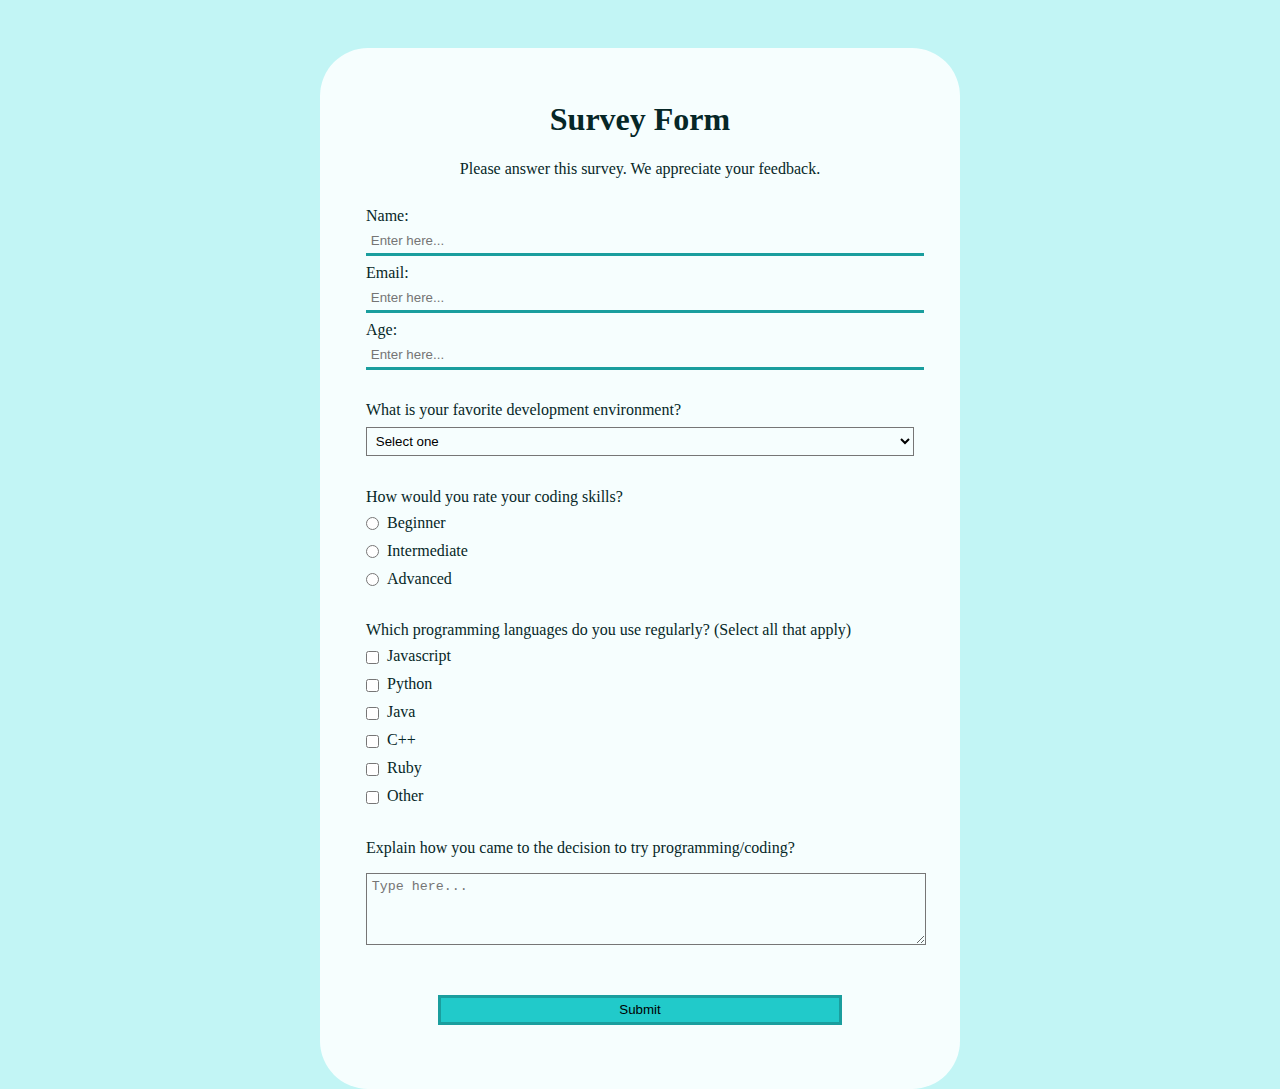
<file: freeCodeCamp/build-a-survey-form/index.html>
<!DOCTYPE html>
<html lang="en">
  <head>
    <meta charset="utf-8">
    <meta viewport="width=device-width" content="width=device-width, initial-scale=1.0">
    <title>Survey Form</title>
    <link rel="stylesheet" href="styles.css">
  </head>
  <body>
    <main>
      <h1 id="title">Survey Form</h1>
      <p id="description">Please answer this survey. We appreciate your feedback.</p>
      <form id="survey-form">
        <fieldset>
          <!-- <legend>Personal Information</legend> -->
          <label id="name-label" for="name">Name: <input id="name" type="text" placeholder="Enter here..." required></label>
          <label id="email-label" for="email">Email: <input id="email" type="email" placeholder="Enter here..." required></label>
          <label id="number-label" for="number">Age: <input id="number" type="number" min="13" max="120" placeholder="Enter here..."></label>
        </fieldset>
        <fieldset>
          <label id="preferred-development-environment-label" for="dropdown">What is your favorite development environment?
            <select id="dropdown" name="preferred-development-environment">
              <option value="">Select one</option>
              <option value="visual-studio-code">Visual Studio Code</option>
              <option value="sublime-text">Sublime Text</option>
              <option value="atom">Atom</option>
              <option value="eclipse">Eclipse</option>
              <option value="other">Other</option>
            </select>
          </label>
          </fieldset>
          <fieldset>
          <label id="skill-rating-label" for="skill-rating">How would you rate your coding skills?
            <label for="beginner"><input type="radio" id="beginner" name="skill-rating" value="beginner">Beginner</label>
            <label for="intermediate"><input type="radio" id="intermediate" name="skill-rating" value="intermediate">Intermediate</label>
            <label for="advanced"><input type="radio" id="advanced" name="skill-rating" value="advanced">Advanced</label>
          </label>
        </fieldset>
        <fieldset>
          
          <label for="preferred-language" name="preferred-language-label">Which programming languages do you use regularly? (Select all that apply)
            <label for="javascript"><input type="checkbox" id="javascript" name="javascript" value="javascript">Javascript</label>
            <label for="python"><input type="checkbox" id="python" name="python" value="python">Python</label>
            <label for="java"><input type="checkbox" id="java" name="java" value="java">Java</label>
            <label for="c++"><input type="checkbox" id="c++" name="c++" value="c++">C++</label>
            <label for="ruby"><input type="checkbox" id="ruby" name="ruby" value="ruby">Ruby</label>
            <label for="other"><input type="checkbox" id="other" name="other" value="other">Other</label>
          </label>
        </fieldset>
        <fieldset>
          <label for="explanation">Explain how you came to the decision to try programming/coding?<textarea placeholder="Type here..." id="explanation" name="explanation" rows="4" cols="50"></textarea>
          </label>
        </fieldset>
        <input type="submit" value="Submit" id="submit">
      </form>
    </main>
  </body>
</html>
</file>
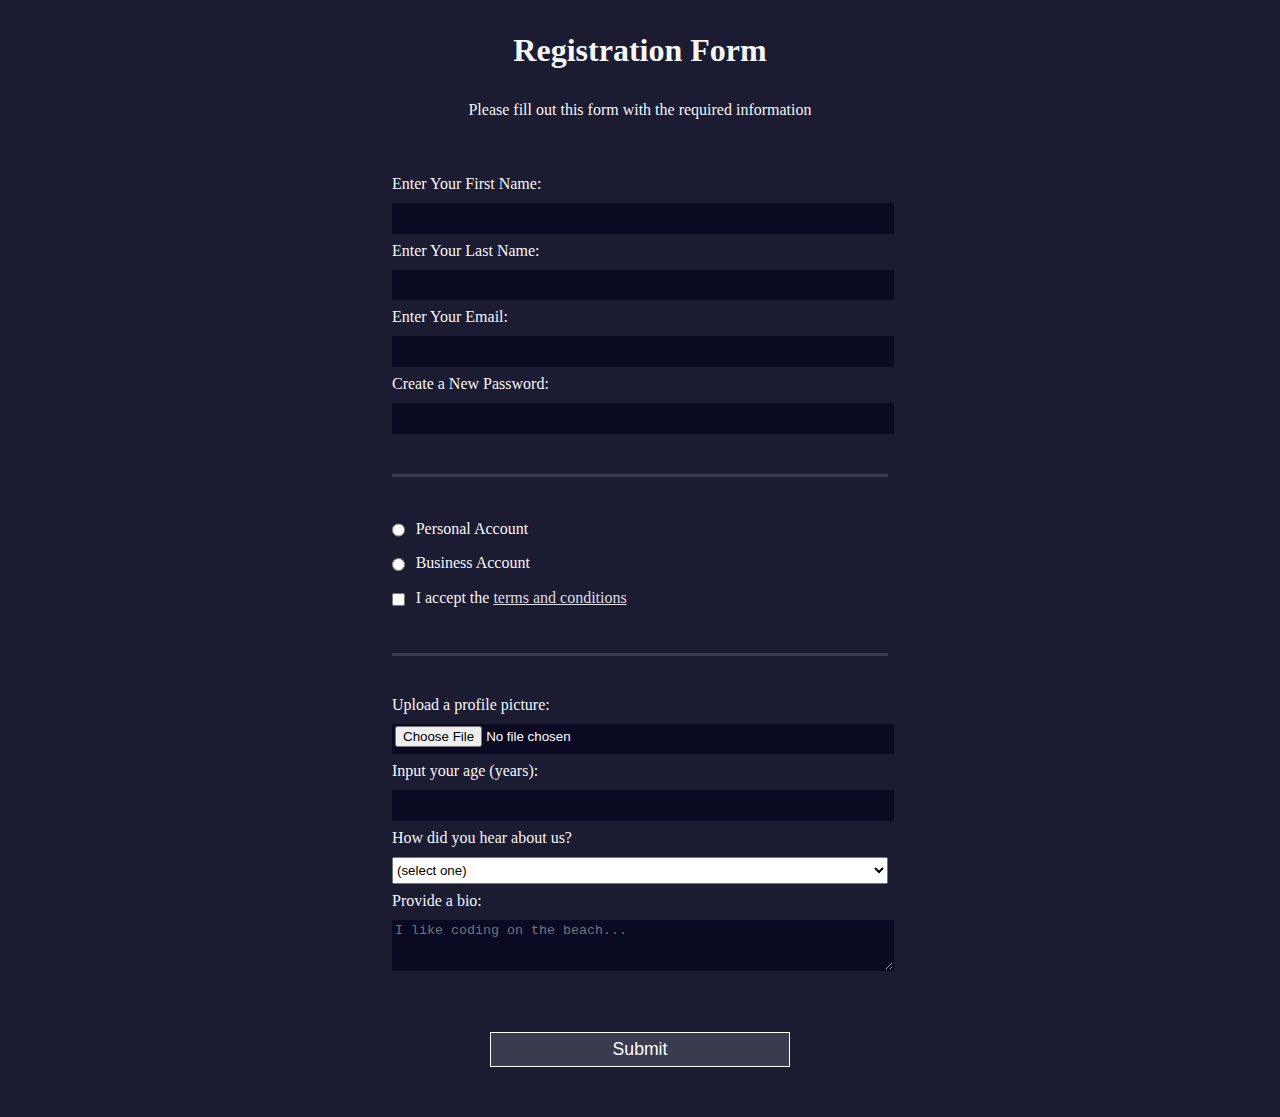
<file: freeCodeCamp/survery form example from freeCodeCamp/index.html>
<!DOCTYPE html>
<html lang="en">
  <head>
    <meta charset="UTF-8">
    <title>Registration Form</title>
    <link rel="stylesheet" href="styles.css" />
  </head>
  <body>
    <h1>Registration Form</h1>
    <p>Please fill out this form with the required information</p>
    <form method="post" action='https://register-demo.freecodecamp.org'>
      <fieldset>
        <label for="first-name">Enter Your First Name: <input id="first-name" name="first-name" type="text" required /></label>
        <label for="last-name">Enter Your Last Name: <input id="last-name" name="last-name" type="text" required /></label>
        <label for="email">Enter Your Email: <input id="email" name="email" type="email" required /></label>
        <label for="new-password">Create a New Password: <input id="new-password" name="new-password" type="password" pattern="[a-z0-5]{8,}" required /></label>
      </fieldset>
      <fieldset>
        <label for="personal-account"><input id="personal-account" type="radio" name="account-type" class="inline" /> Personal Account</label>
        <label for="business-account"><input id="business-account" type="radio" name="account-type" class="inline" /> Business Account</label>
        <label for="terms-and-conditions">
          <input id="terms-and-conditions" type="checkbox" required name="terms-and-conditions" class="inline" /> I accept the <a href="https://www.freecodecamp.org/news/terms-of-service/">terms and conditions</a>
        </label>
      </fieldset>
      <fieldset>
        <label for="profile-picture">Upload a profile picture: <input id="profile-picture" type="file" name="file" /></label>
        <label for="age">Input your age (years): <input id="age" type="number" name="age" min="13" max="120" /></label>
        <label for="referrer">How did you hear about us?
          <select id="referrer" name="referrer">
            <option value="">(select one)</option>
            <option value="1">freeCodeCamp News</option>
            <option value="2">freeCodeCamp YouTube Channel</option>
            <option value="3">freeCodeCamp Forum</option>
            <option value="4">Other</option>
          </select>
        </label>
        <label for="bio">Provide a bio:
          <textarea id="bio" name="bio" rows="3" cols="30" placeholder="I like coding on the beach..."></textarea>
        </label>
      </fieldset>
      <input type="submit" value="Submit" />
    </form>
  </body>
</html>
</file>
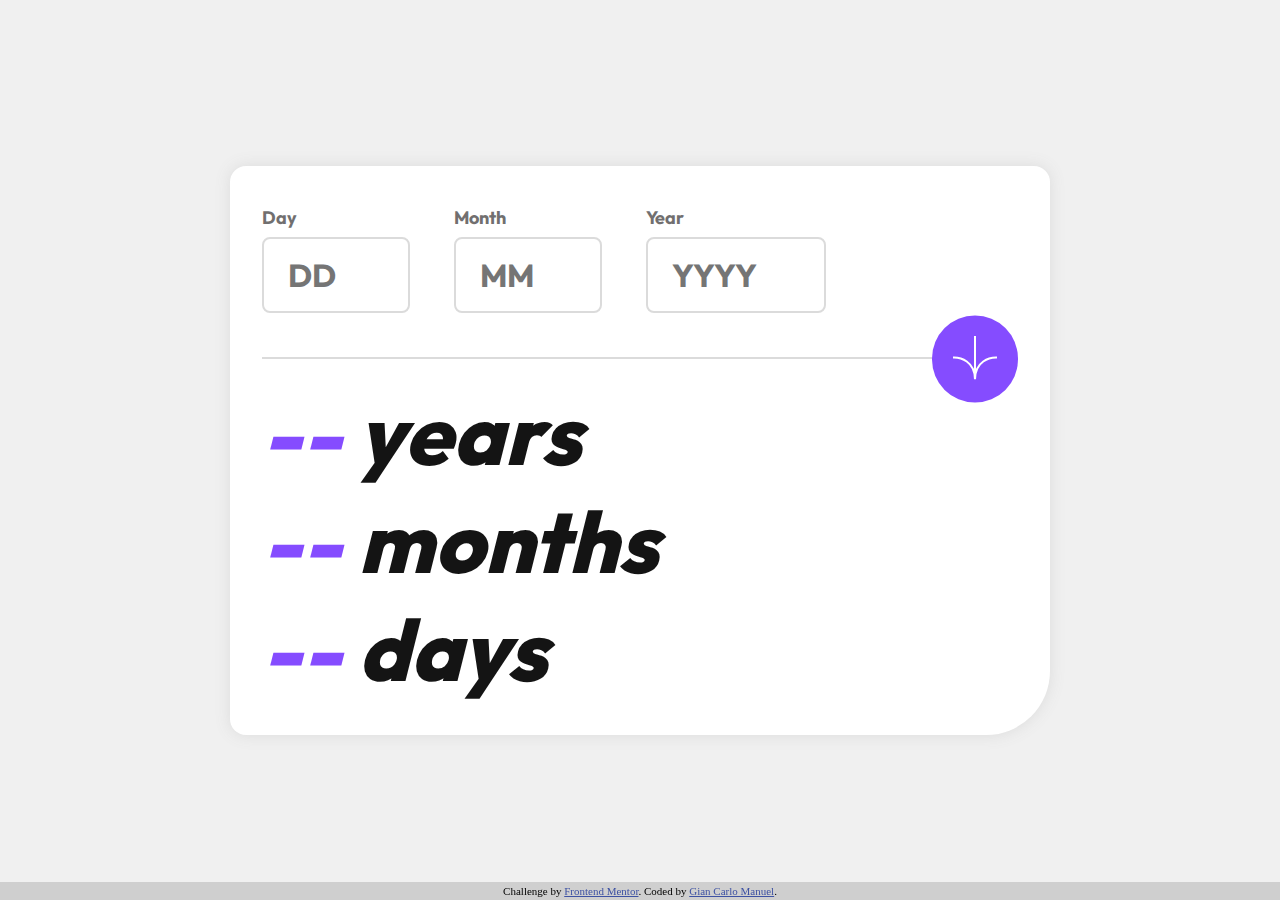
<file: FrontEnd Mentor Projects/age-calculator-app-main/index.html>
<!-- this is a submission for frontend mentor challenges -->

<!DOCTYPE html>
<html lang="en">
<head>
  <meta charset="UTF-8">
  <meta name="viewport" content="width=device-width, initial-scale=1.0"> <!-- displays site properly based on user's device -->

  <link rel="icon" type="image/png" sizes="32x32" href="./assets/images/favicon-32x32.png">

  <link rel="stylesheet" href="styles/main.css" media="screen" type="text/css">
  <link rel="preconnect" href="https://fonts.googleapis.com">
  <link rel="preconnect" href="https://fonts.gstatic.com" crossorigin>
  <link href="https://fonts.googleapis.com/css2?family=Outfit:wght@400;700&family=Poppins:ital,wght@0,700;1,400;1,800&family=Roboto:wght@400;500;700&display=swap" rel="stylesheet">

  <title>Age calculator app</title>

</head>
<body>

  <div class="main-box">
    <form class="form-box">
      <div class="input-grid">
        <div class="input-content">
          <label id="js-day-label">Day</label>
          <input class="date-input" id="js-day-input" type="number" placeholder="DD" required>
          <p class="error-message" id="js-day-message"></p>
        </div>
        <div class="input-content">
          <label id="js-month-label">Month</label>
          <input class="date-input" id="js-month-input" type="number" placeholder="MM" required>
          <p class="error-message" id="js-month-message"></p>
        </div>
        <div class="input-content">
          <label id="js-year-label">Year</label>
          <input class="date-input long-input" id="js-year-input" type="number" placeholder="YYYY" required>
          <p class="error-message" id="js-year-message"></p>
        </div>
      </div>
      <button type="submit" class="submit-button" id="js-submit-button">
        <img src="assets/images/icon-arrow.svg" alt="submit-button">
      </button>
    </form>
    <div class="output">
      <p class="result-line">
        <span class="output" id="js-year-output">--</span> years
      </p>
      <p class="result-line">
        <span class="output" id="js-month-output">--</span> months
      </p>
      <p class="result-line">
        <span class="output" id="js-day-output">--</span> days
      </p>
    </div>
  </div>
  
  <div class="attribution">
    Challenge by <a href="https://www.frontendmentor.io?ref=challenge" target="_blank">Frontend Mentor</a>. 
    Coded by <a href="https://github.com/Europa-012">Gian Carlo Manuel</a>.
  </div>
  
  <script src="scripts/main.js"></script>
</body>
</html>
</file>
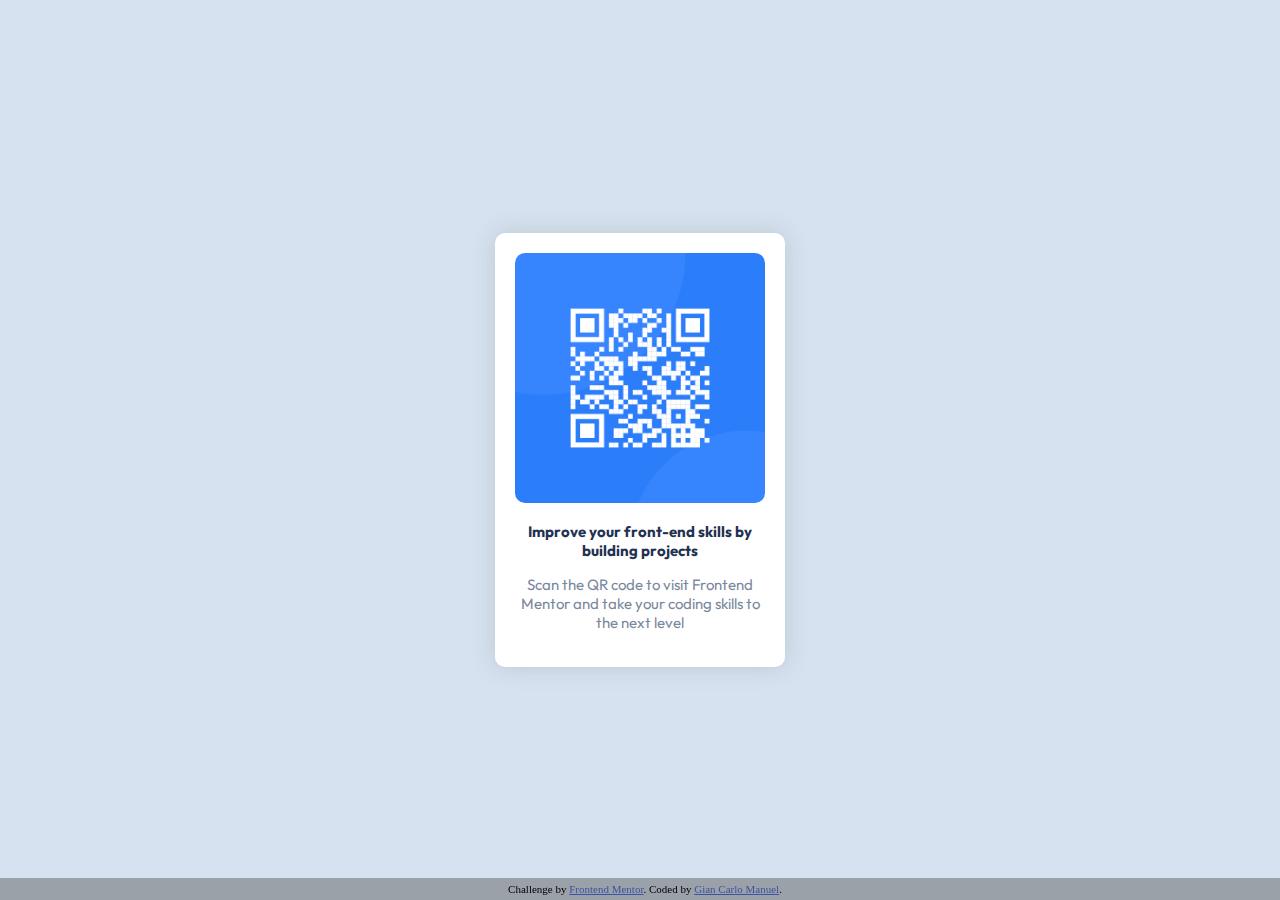
<file: FrontEnd Mentor Projects/qr-code-component-main/index.html>
<!DOCTYPE html>
<html lang="en">
<head>
  <meta charset="UTF-8">
  <meta name="viewport" content="width=device-width, initial-scale=1.0"> <!-- displays site properly based on user's device -->

  <link rel="icon" type="image/png" sizes="32x32" href="./images/favicon-32x32.png">
  <link rel="preconnect" href="https://fonts.googleapis.com">
  <link rel="preconnect" href="https://fonts.gstatic.com" crossorigin>
  <link href="https://fonts.googleapis.com/css2?family=Outfit:wght@400;700&family=Roboto:wght@400;500;700&display=swap" rel="stylesheet">
  
  <title>Frontend Mentor | QR code component</title>

  <!-- Feel free to remove these styles or customise in your own stylesheet 👍 -->
  <style>
    .attribution {
      font-size: 11px; text-align: center;
      position: fixed;
      bottom: 0;
      width: 100%;
      padding: 5px;
      background-color: rgba(95, 95, 95, 0.5);
    }
    .attribution a { color: hsl(228, 45%, 44%); }

    body {
      background-color: hsl(212, 45%, 89%);
      margin: 0;
    }

    .main-box {
      background-color: hsl(0, 0%, 100%);
      padding: 20px;
      border-radius: 10px;
      width: 250px;
      position: absolute;
      top: 50%;
      left: 50%;
      transform: translate(-50%, -50%);
      box-shadow: 0px 0px 25px rgba(95, 95, 95, 0.2);
    }

    .qr-img {
      width: 100%;
      border-radius: 10px;
    }

    .text-section {
      font-family: Outfit;
      text-align: center;
      font-size: 15px;
    }

    .title {
      font-weight: 700;
      color: hsl(218, 44%, 22%);
    }
    .subtitle {
      font-weight: 400;
      color: hsl(220, 15%, 55%);
    }
  </style>
</head>
<body>

  <div class="main-box">
    <img class="qr-img" src="images/image-qr-code.png" alt="qr_code">
    <div class="text-section">
      <p class="title">Improve your front-end skills by building projects</p>
      <p class="subtitle">Scan the QR code to visit Frontend Mentor and take your coding skills to the next level</p>
    </div>
  </div>

  
  
  <div class="attribution">
    Challenge by <a href="https://www.frontendmentor.io?ref=challenge" target="_blank">Frontend Mentor</a>. 
    Coded by <a href="https://www.linkedin.com/in/gian-carlo-manuel-95281427a/" target="_blank">Gian Carlo Manuel</a>.
  </div>
</body>
</html>
</file>
<file: freeCodeCamp/build-a-survey-form/styles.css>
:root {
  --text: #062727;
  --background: #f6fefe;
  --primary: #1a9e9e;
  --secondary: #c2f5f5;
  --accent: #21caca;
}

body {
  width: 100%;
  height: 100vh;
  margin: 0;
  background-color: var(--secondary);
  color: var(--text);
  font-family: Trebuchet MS;
}
main {
  max-width: 36rem;
  margin: 3rem auto;
  background-color: var(--background);
  padding: 2rem;
  border-radius: 3rem;
}

@media screen and (max-width: 41rem) {
  main {
    height: 100%;
    width: 100%;
    max-width: none;
    border-radius: 0;
    margin: 0;
    padding: 1rem 0;
  }
  form {
    padding: 0 1rem;
  }
}

label {
  display: block;
  margin: 0.5rem auto;
}

fieldset {
  border: none;
  margin: 2rem inherit;
  /* padding: 2rem 1rem; */
}

#title, #description {
  text-align: center;
}

input, select, textarea {
  padding: 0.3rem;
  margin: 0.2rem auto;
  display: block;
  width: 100%;
  background-color: transparent;
  outline: none;
}

input {
  border: none;
  border-bottom: 0.2rem solid var(--primary);
}

select {
  overflow: hidden;
  text-overflow: ellipsis;
  white-space: nowrap;
  margin-top: 0.5rem;
}

input[type="checkbox"], input[type="radio"] {
  margin-right: 0.5rem;
  vertical-align: middle;
  display: inline-block;
  width: fit-content;
}

textarea {
  width: 100%;
  margin-top: 1rem;
}

input[type="submit"] {
  width: 70%;
  margin: 2rem auto;
  display: block;
  background-color: var(--accent);
  border: 0.2rem solid var(--primary);
}
input[type="submit"]:hover {
  background-color: var(--secondary);
  border: 0.2rem solid var(--accent);
}
input[type="submit"]:active {
  background-color: var(--primary);
  border: 0.2rem solid var(--secondary);
}
</file>
<file: freeCodeCamp/survery form example from freeCodeCamp/styles.css>
body {
  width: 100%;
  height: 100vh;
  margin: 0;
  background-color: #1b1b32;
  color: #f5f6f7;
  font-family: Tahoma;
  font-size: 16px;
}

h1, p {
  margin: 1em auto;
  text-align: center;
}

form {
  width: 60vw;
  max-width: 500px;
  min-width: 300px;
  margin: 0 auto;
  padding-bottom: 2em;
}

fieldset {
  border: none;
  padding: 2rem 0;
  border-bottom: 3px solid #3b3b4f;
}

fieldset:last-of-type {
  border-bottom: none;
}

label {
  display: block;
  margin: 0.5rem 0;
}

input,
textarea,
select {
  margin: 10px 0 0 0;
  width: 100%;
  min-height: 2em;
}

input, textarea {
  background-color: #0a0a23;
  border: 1px solid #0a0a23;
  color: #ffffff;
}

.inline {
  width: unset;
  margin: 0 0.5em 0 0;
  vertical-align: middle;
}

input[type="submit"] {
  display: block;
  width: 60%;
  margin: 1em auto;
  height: 2em;
  font-size: 1.1rem;
  background-color: #3b3b4f;
  border-color: white;
  min-width: 300px;
}

input[type="file"] {
  padding: 1px 2px;
}

a {
  color: #dfdfe2;
}
</file>
<file: FrontEnd Mentor Projects/age-calculator-app-main/styles/main.css>
:root {
  --purple: hsl(259, 100%, 65%);
  --light-red: hsl(0, 100%, 67%);

  --white: hsl(0, 0%, 100%);
  --off-white: hsl(0, 0%, 94%);
  --light-grey: hsl(0, 0%, 86%);
  --smokey-grey: hsl(0, 1%, 44%);
  --off-black: hsl(0, 0%, 8%);
}

.attribution {
  font-size: 11px; text-align: center;
  position: fixed;
  bottom: 0;
  width: 100%;
  background-color: rgba(75, 75, 75, 0.2);
  padding: 3px 0;
}
.attribution a { color: hsl(228, 45%, 44%); }

body {
  margin: 0;
  background-color: var(--off-white);
  height: 100vh;
  display: flex;
  justify-content: center;
  align-items: center;
}

.main-box {
  background-color: var(--white);
  padding: 32px;
  font-size: 32px;
  font-family: 'Outfit', sans-serif;
  border-radius: 16px 16px 64px 16px;
  box-shadow: 0 0 16px hsl(0, 0%, 86%);
}

.input-grid {
  display: grid;
  grid-template-columns: 1fr 1fr 1fr 1fr;
  column-gap: 12px;
  border-bottom: 2px solid var(--light-grey);
  padding-bottom: 36px;
}

.input-content label,
.error-message {
  display: block;
  color: var(--smokey-grey);
  font-size: 18px;
  margin: 8px 0;
  font-weight: 700;
}

.error-message {
  color: var(--light-red);
}

.date-input {
  font-family: 'Outfit', sans-serif;
  font-weight: 700;
  padding: 16px 24px;
  font-size: 32px;
  width: 96px;
  border-radius: 8px;
  border: 2px solid var(--light-grey);
  outline: none;
  transition: 0.25s;
}
.long-input {
  width: 128px;
}
.date-input:focus {
  border-color: var(--purple);
}

/* removing spin arrow buttons in number inputs */
input::-webkit-outer-spin-button,
input::-webkit-inner-spin-button {
  -webkit-appearance: none;
  margin: 0;
}

.form-box {
  position: relative;
}

.submit-button {
  background-color: var(--purple);
  border-radius: 100px;
  padding: 20px;
  position: absolute;
  transform: translate(0, -50%);
  right: 0;
  border: none;
  transition: 0.25s;
}
.submit-button:hover {
  background-color: var(--off-black);
}

.output {
  margin-top: 20px;
}
.result-line {
  color: var(--off-black);
  font-weight: 800;
  font-size: 86px;
  font-style: italic;
  margin: 0;
}
.result-line span {
  color: var(--purple);
}
</file>
